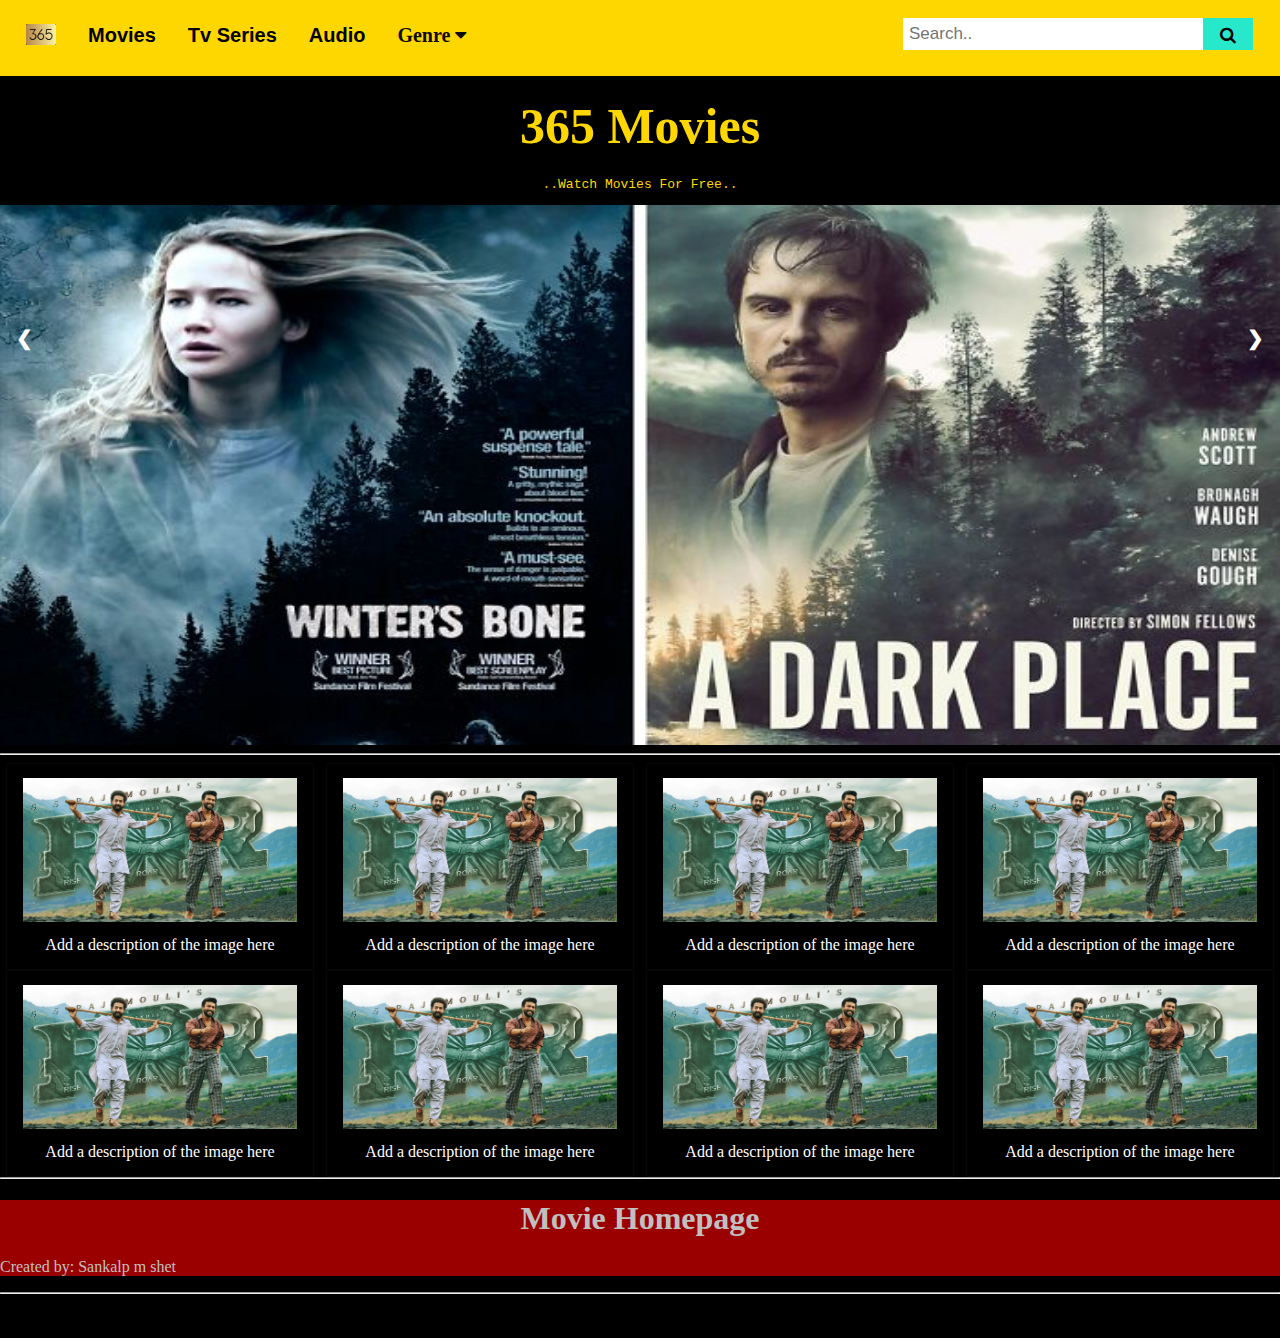
<file: index.html>
<html>

<head>
    <title>Homepage</title>
    <link rel="Stylesheet" href="style.css">
    <script src="Movie.js"></script>
    <link rel="stylesheet" href="https://cdnjs.cloudflare.com/ajax/libs/font-awesome/4.7.0/css/font-awesome.min.css">
</head>

<body>
    
    <section>
        <nav>
            <div class="top-navbar">
                <a href="#"><img src="images\365ep.jpg" alt="icon" style="width: 30px ;"></a>
                <a href="#"><b>Movies</b></a>
                <a href="#"><b>Tv Series</b></a>
                <a href="#"><b>Audio</b></a>
                <div class="dropdown">
                    <button class="dropbtn"><b>Genre</b>
                      <i class="fa fa-caret-down"></i>
                    </button>
                    <div class="dropdown-content">
                      <a href="#">Action</a>
                      <a href="#">Comedy</a>
                      <a href="#">Horror</a>
                    </div>
                  </div>
                <div class="search-container">
                    <form action="#">
                      <input type="text" placeholder="Search.." name="search">
                      <button type="submit"><i class="fa fa-search"></i></button>
                    </form>
                  </div>
            </div>
        </nav>
    <header>
        <main>
            <h1 style="color:gold; text-align: center;"><b class="headertext">365 Movies </b></h1>
            <pre style="color:gold; text-align: center;">..Watch Movies For Free..</pre>
    
        </main>
    </header>



        <div class="mySlides">
            <img src="images\Darkplace.jpg" style="height: 60%; width:100%">
          </div>
        
          <div class="mySlides hide">
            <img src="images\Darkplace.jpg" style="height: 60%; width:100%">
          </div>
        
          <div class="mySlides hide">
            <img src="images\Darkplace.jpg" style="height: 60%; width:100%">
          </div>
          <a class="prev" onclick="plusSlides(-1)">❮</a>
          <a class="next" onclick="plusSlides(1)">❯</a>
        <hr/>
        <div class="responsive">
            <div class="gallery">
              <a target="_blank" href="images\rrr.jpg">
                <img src="images\rrr.jpg" alt="Cinque Terre" width="300" height="300">
              </a>
              <div class="desc">Add a description of the image here</div>
            </div>
          </div>
          
          
          <div class="responsive">
            <div class="gallery">
              <a target="_blank" href="images\rrr.jpg">
                <img src="images\rrr.jpg" alt="Forest" width="300" height="300">
              </a>
              <div class="desc">Add a description of the image here</div>
            </div>
          </div>
          
          <div class="responsive">
            <div class="gallery">
              <a target="_blank" href="images\rrr.jpg">
                <img src="images\rrr.jpg" alt="Forest" width="300" height="300">
              </a>
              <div class="desc">Add a description of the image here</div>
            </div>
          </div>
          
          <div class="responsive">
            <div class="gallery">
              <a target="_blank" href="images\rrr.jpg">
                <img src="images\rrr.jpg" alt="Forest" width="300" height="300">
              </a>
              <div class="desc">Add a description of the image here</div>
            </div>
          </div>
          <div class="responsive">
            <div class="gallery">
              <a target="_blank" href="images\rrr.jpg">
                <img src="images\rrr.jpg" alt="Forest" width="300" height="300">
              </a>
              <div class="desc">Add a description of the image here</div>
            </div>
          </div> <div class="responsive">
            <div class="gallery">
              <a target="_blank" href="images\rrr.jpg">
                <img src="images\rrr.jpg" alt="Forest" width="300" height="300">
              </a>
              <div class="desc">Add a description of the image here</div>
            </div>
          </div>
          <div class="responsive">
            <div class="gallery">
              <a target="_blank" href="images\rrr.jpg">
                <img src="images\rrr.jpg" alt="Forest" width="300" height="300">
              </a>
              <div class="desc">Add a description of the image here</div>
            </div>
          </div>
          <div class="responsive">
            <div class="gallery">
              <a target="_blank" href="images\rrr.jpg">
                <img src="images\rrr.jpg" alt="Forest" width="300" height="300">
              </a>
              <div class="desc">Add a description of the image here</div>
            </div>
          </div>
    </section>
    <br/><br/><br/><hr/>
    <footer style="background-color: rgba(236, 0, 0, 0.656) ;"> 
        <div class="footer-end">
            <h1 style="color: rgb(192, 192, 192) ; text-align: center;">Movie Homepage</h1>
            <p style="color: rgb(192, 192, 192)">Created by: Sankalp m shet</p>
        </div>
    </footer>
    
</body><hr/>
<br/><br/>


</html>
</file>
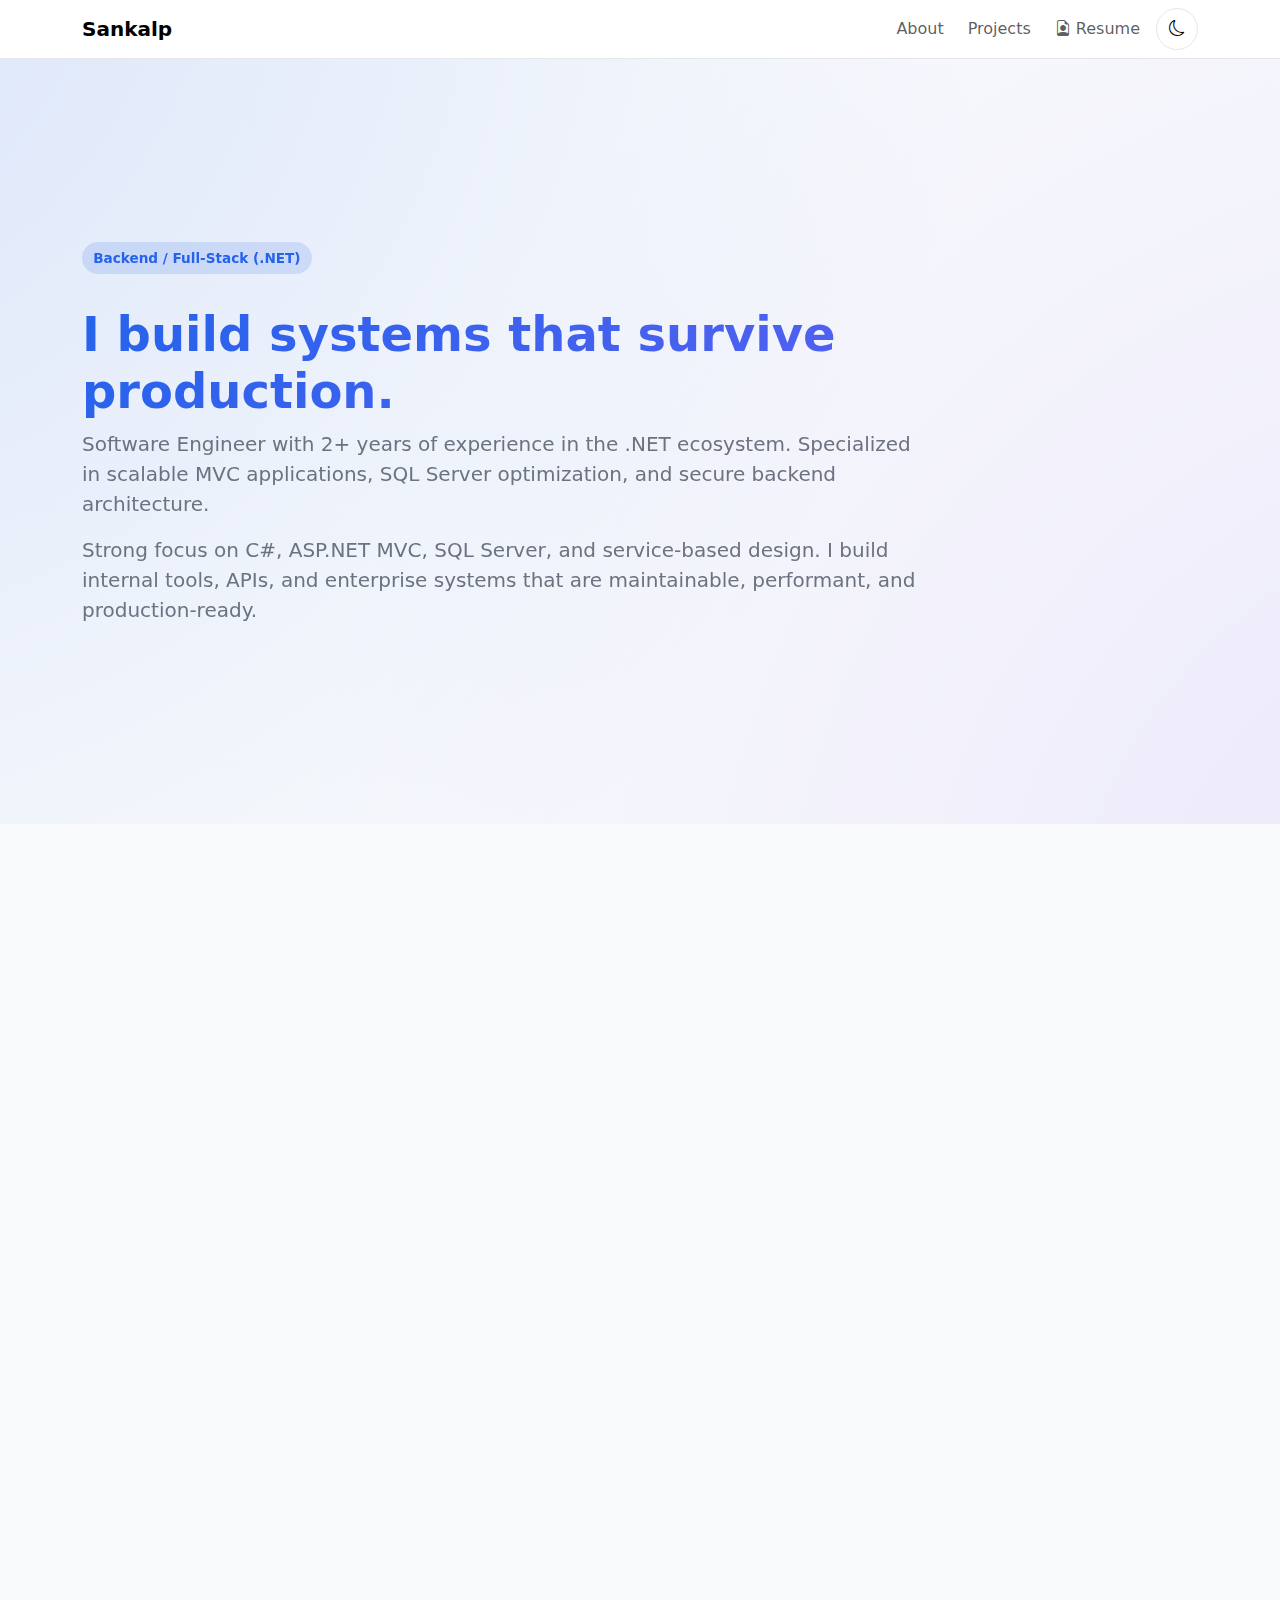
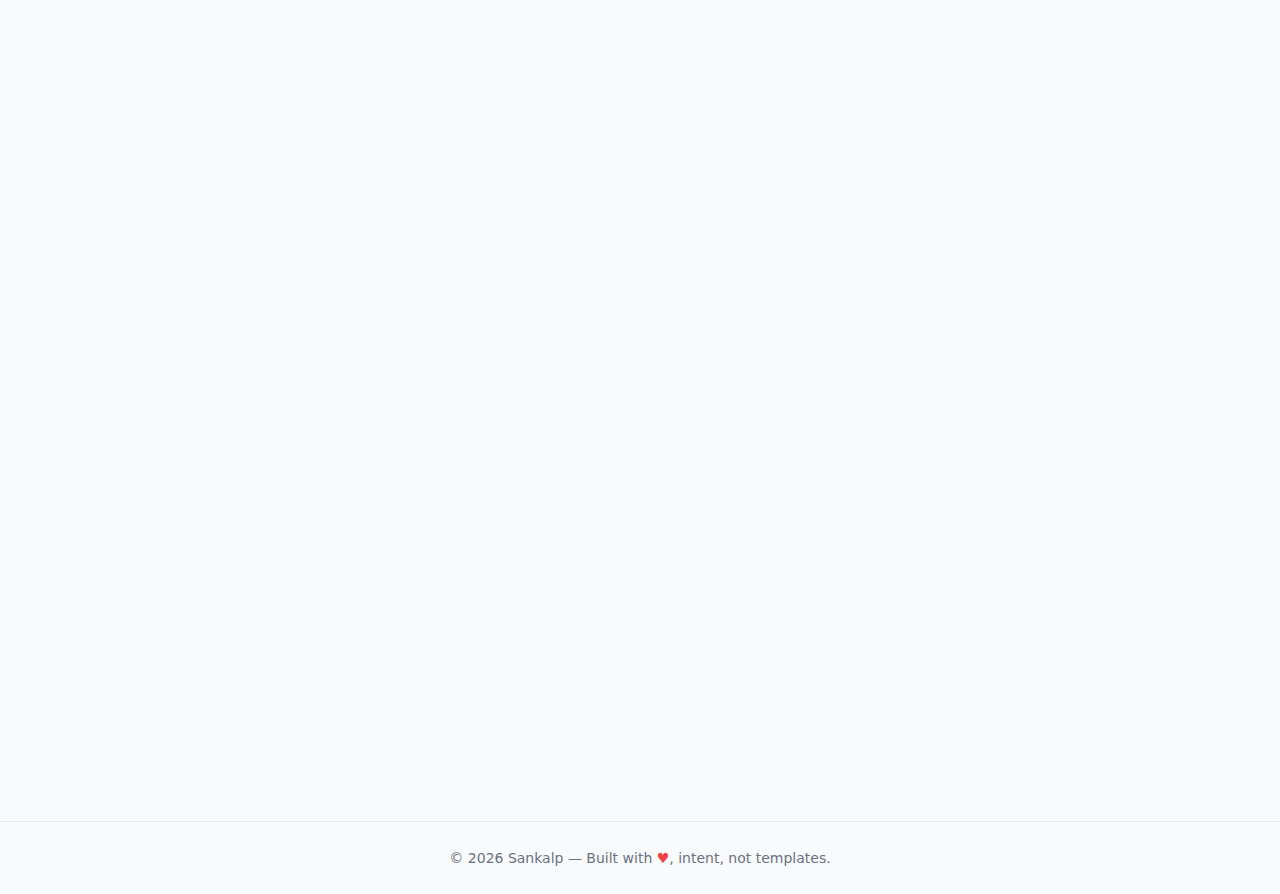
<file: portfolio.html>
<!doctype html>
<html lang="en" data-theme="light">
<head>
<meta charset="utf-8"/>
<meta name="viewport" content="width=device-width, initial-scale=1"/>
<meta name="description" content="Backend-focused Software Engineer specializing in C#, ASP.NET MVC, SQL Server, and enterprise systems. Experienced in legacy WebForms and modern service-based architectures." />
<title>Sankalp | Software Developer</title>

<!-- Bootstrap -->
<link href="https://cdn.jsdelivr.net/npm/bootstrap@5.3.2/dist/css/bootstrap.min.css" rel="stylesheet">

<!-- Bootstrap Icons (Open Source) -->
<link href="https://cdn.jsdelivr.net/npm/bootstrap-icons@1.11.3/font/bootstrap-icons.css" rel="stylesheet"> 
<!-- Custom CSS -->
<link href="CSS/style.css" rel="stylesheet"/>

</head>

<body>

<a class="skip-link" href="#main">Skip to content</a>

<!-- Particles background -->
<div class="particles" id="particles"></div>

<!-- Cursor trail -->
<div class="cursor-trail" id="cursorTrail"></div>

<!-- Code rain easter egg -->
<div class="code-rain" id="codeRain"></div>

<!-- Scroll to top -->
<div class="scroll-top" id="scrollTop">
  <i class="bi bi-arrow-up"></i>
</div>

<!-- ================= NAVBAR ================= -->
<nav class="navbar navbar-expand-lg sticky-top">
  <div class="container">
    <a class="navbar-brand fw-bold" href="#" id="brandName">Sankalp</a>

    <ul class="navbar-nav ms-auto align-items-center gap-2">
      <li class="nav-item">
        <a class="nav-link" href="#about">About</a>
      </li>
      <li class="nav-item">
        <a class="nav-link" href="#projects">Projects</a>
      </li>
      <li class="nav-item d-none d-md-block">
        <a class="nav-link" href="files/Sankalp_Resume.pdf" download aria-label="Download resume">
          <i class="bi bi-file-earmark-person"></i> Resume
        </a>
      </li>
      <li class="nav-item">
        <button id="themeToggle" class="theme-toggle" aria-label="Toggle theme" title="Toggle theme">
          <i class="bi bi-moon"></i>
        </button>
      </li>
    </ul>
  </div>
</nav>

<!-- ================= HERO ================= -->
<main id="main">
<section class="hero">
  <div class="container">
    <div class="hero-content col-lg-9">
      <span class="tag mb-3">Backend / Full-Stack (.NET)</span>

      <h1 class="display-5 fw-bold mt-3">
        I build systems that survive production.
      </h1>

      <p class="lead mt-2" style="color:var(--muted)">
        Software Engineer with 2+ years of experience in the .NET ecosystem.
        Specialized in scalable MVC applications, SQL Server optimization,
        and secure backend architecture.
      </p>

      <p class="lead mt-3" style="color:var(--muted)">
        Strong focus on C#, ASP.NET MVC, SQL Server, and service-based design.
        I build internal tools, APIs, and enterprise systems that are
        maintainable, performant, and production-ready.
      </p>
    </div>
  </div>
</section>

<!-- ================= ABOUT ================= -->
<section id="about" class="py-5">
  <div class="container reveal">
    <h2 class="section-title">About Me</h2>

    <p class="mt-4" style="color:var(--muted)">
      Backend-focused Software Engineer working in the .NET ecosystem.
      Experienced in designing scalable MVC systems, optimizing databases,
      and implementing secure role-based access control.
      I value clarity, performance, and long-term maintainability over buzzwords.
    </p>

    <div class="row mt-5">
      <div class="col-md-6">
        <div class="skill-item">
          <strong>C# & .NET Framework</strong>
          <div class="skill-bar"><div class="skill-fill" data-width="90"></div></div>
        </div>

        <div class="skill-item">
          <strong>SQL Server (Queries, SPs, Optimization)</strong>
          <div class="skill-bar"><div class="skill-fill" data-width="88"></div></div>
        </div>

        <div class="skill-item">
          <strong>ASP.NET MVC / WebForms / WinForms</strong>
          <div class="skill-bar"><div class="skill-fill" data-width="85"></div></div>
        </div>
      </div>

      <div class="col-md-6">
        <div class="skill-item">
          <strong>Entity Framework & LINQ</strong>
          <div class="skill-bar"><div class="skill-fill" data-width="82"></div></div>
        </div>

        <div class="skill-item">
          <strong>REST APIs & Service Design</strong>
          <div class="skill-bar"><div class="skill-fill" data-width="85"></div></div>
        </div>

        <div class="skill-item">
          <strong>System Design & RBAC Security</strong>
          <div class="skill-bar"><div class="skill-fill" data-width="80"></div></div>
        </div>
      </div>
    </div>
  </div>
</section>

<!-- ================= PROJECTS ================= -->
<section id="projects" class="py-5">
  <div class="container">
    <h2 class="section-title reveal">Projects</h2>

    <div class="row g-4 mt-3">

      <!-- Project 1 -->
      <div class="col-md-6 col-lg-4 reveal">
        <div class="card h-100 p-4" data-project="workmate">
          <span class="tag">.NET • MVC</span>
          <h5 class="mt-3">WorkMate</h5>
          <p style="color:var(--muted)">
            Test-case management system for QA teams with recursive and
            backtracking-based auto test generation.
          </p>
          <div class="tech">ASP.NET MVC, C#, SQL Server, EF</div>
        </div>
      </div>

      <!-- Project 2 -->
     <div class="col-md-6 col-lg-4 reveal">
        <div class="card h-100 p-4">
          <span class="tag">RBAC • Enterprise</span>
          <h5 class="mt-3">Multi-Role Management System</h5>
          <p style="color:var(--muted)">
            Enterprise ASP.NET MVC system supporting 7+ user roles with
            strict RBAC, dynamic dashboards, and optimized backend logic.
          </p>
          <div class="tech">ASP.NET MVC, C#, SQL Server</div>
        </div>
      </div>

      <!-- Project 3 -->
      <div class="col-md-6 col-lg-4 reveal">
        <div class="card h-100 p-4" data-project="logger">
          <span class="tag">Security • Tooling</span>
          <h5 class="mt-3">Encrypted Activity Logger</h5>
          <p style="color:var(--muted)">
            Windows utility for encrypted logs, screenshots, and structured
            reports for internal IT monitoring.
          </p>
          <div class="tech">WinForms, Windows, Security</div>
        </div>
      </div>

      <div class="col-md-6 col-lg-4 reveal">
  <div class="card h-100 p-4" data-project="legacy">
    <span class="tag">Legacy • Enterprise</span>
    <h5 class="mt-3">Legacy WebForms & DB-First Systems</h5>
    <p style="color:var(--muted)">
      Maintained and enhanced large-scale ASP.NET WebForms applications built
      using Database-First approach. Refactored legacy code, optimized queries,
      and delivered new features while ensuring full backward compatibility.
    </p>
    <div class="tech">ASP.NET WebForms, SQL Server, DB-First</div>
  </div>
</div>

    </div>
  </div>
</section>

<!-- ================= CONTACT (MAIL ONLY) ================= -->
<section class="py-5">
  <div class="container reveal">
    <h2 class="section-title">Contact</h2>

    <p class="mt-4" style="color:var(--muted)">
      No forms. No noise. Email works best.
    </p>

    <a href="mailto:sankalpmshet@gmail.com" class="btn btn-outline-primary">
      sankalpmshet@gmail.com
    </a>
  </div>
</section>

<!-- ================= CONTACT MODAL ================= -->
<div class="modal fade" id="contactModal" tabindex="-1" aria-hidden="true">
  <div class="modal-dialog modal-dialog-centered">
    <div class="modal-content">
      <div class="modal-header">
        <h5 class="modal-title">Contact</h5>
        <button type="button" class="btn-close" data-bs-dismiss="modal" aria-label="Close"></button>
      </div>
      <div class="modal-body">
        <p style="color:var(--muted)">Prefer email — you can copy it to your clipboard.</p>
        <div class="d-flex gap-2">
          <input id="emailInput" class="form-control" readonly value="sankalpmshet@gmail.com" aria-label="Email address" />
          <button id="copyEmail" class="btn btn-primary" aria-label="Copy email">Copy</button>
        </div>
      </div>
    </div>
  </div>
</div>

<!-- ================= TOAST ================= -->
<div class="position-fixed bottom-0 end-0 p-3" style="z-index:2000">
  <div id="toast" class="toast align-items-center text-bg-success border-0" role="status" aria-live="polite" aria-atomic="true">
    <div class="d-flex">
      <div class="toast-body">Copied to clipboard! 🎉</div>
      <button type="button" class="btn-close btn-close-white me-2 m-auto" data-bs-dismiss="toast" aria-label="Close"></button>
    </div>
  </div>
</div>

<!-- ================= FOOTER ================= -->
<footer class="py-4 text-center">
  <div class="container">
    <small>
      © <span id="year"></span> Sankalp — Built with <span class="footer-heart">♥</span>, intent, not templates.
    </small>
  </div>
</footer>

<!-- Bootstrap JS -->
<script src="https://cdn.jsdelivr.net/npm/bootstrap@5.3.2/dist/js/bootstrap.bundle.min.js"></script>
<!-- Custom JS -->
<script src="JS/script.js"></script>
<script>
// Set current year in footer
document.getElementById('year').textContent = new Date().getFullYear();
</script>
</file>
<file: style.css>
body{
    background-color: black;
    margin: 0;
}
.top-navbar{
    background-color: #FFD700;
    overflow: hidden;
    padding: 10px;
    animation: 3s infinite alternate ease-out breathing-color--dark;
}
a{
    float: left;
    padding: 14px 16px;
    text-align: center;
    font-size: 20px;
    text-decoration: none;
    color: black;
    font-family: 'Trebuchet MS', 'Lucida Sans Unicode', 'Lucida Grande', 'Lucida Sans', Arial, sans-serif;
}


@keyframes breathing-color--dark {
    25%
    {
      
        background-color:rgba(244, 225, 80, 0.96);
    }
    75%
    {
        background-color: hsl(174, 58%, 76%);
    }
}

.container {
    position: relative;
  }
  
  .cursor {
    cursor: pointer;
  }
  
  /* Next & previous buttons */
  .prev,
  .next {
    cursor: pointer;
    position: absolute;
    top: 40%;
    width: auto;
    padding: 16px;
    margin-top: -50px;
    color: white;
    font-weight: bold;
    font-size: 20px;
    border-radius: 0 3px 3px 0;
    user-select: none;
    -webkit-user-select: none;
  }
  
  /* Position the "next button" to the right */
  .next {
    right: 0;
    border-radius: 3px 0 0 3px;
  }
  
  .prev:hover,
  .next:hover {
    background-color: rgba(0, 0, 0, 0.8);
  }

  .caption-container {
    text-align: center;
    background-color: #222;
    padding: 2px 16px;
    color: white;
  }
  
  .row:after {
    content: "";
    display: table;
    clear: both;
  }

  .column {
    float: left;
    width: 16.66%;
  }
  
  .demo {
    opacity: 0.6;
  }
  
  .active,
  .demo:hover {
    opacity: 1;
  }
  .hide{
    display: none;
  }


  .top-navbar .search-container {
    float: right;
  }
  
  .top-navbar input[type=text] {
    padding: 6px;
    margin-top: 8px;
    font-size: 17px;
    border: none;
    width: 300px;
  }
  
  .top-navbar .search-container button {
    float: right;
    padding: 6px 15px;
    margin-top: 8px;
    margin-bottom: 8px;
    margin-right: 17px;
    background: rgb(40, 232, 203);
    font-size: 17px;
    border: none;
    cursor: pointer;
    width: 50px;
    height: 32px;
  }
  
  .top-navbar .search-container button:hover {
    background: #ccc;
  }
  
  @media screen and (max-width: 600px) {
    .top-navbar .search-container {
      float: none;
    }
    .top-navbar a, .top-navbar input[type=text], .top-navbar .search-container button {
      float: none;
      display: block;
      text-align: left;
      width: 100%;
      margin: 0;
      padding: 14px;
    }
    .top-navbar input[type=text] {
      border: 1px solid #ccc;  
    }
  }
  div.gallery {
    border: 1px solid rgb(7, 7, 7);
  }
  
  div.gallery:hover {
    border: 1px solid rgb(20, 216, 223);
  }
  
  div.gallery img {
    width: 100%;
    height: auto;
  }
  
  div.desc {
    padding: 15px;
    text-align: center;
    color: white;
  }
  
  * {
    box-sizing: border-box;
  }
  
  .responsive {
    padding: 0 6px;
    float: left;
    width: 24.99999%;
  }
  
  @media only screen and (max-width: 700px) {
    .responsive {
      width: 49.99999%;
      margin: 6px 0;
    }
  }
  
  @media only screen and (max-width: 500px) {
    .responsive {
      width: 100%;
    }
  }
  
  .clearfix:after {
    content: "";
    display: table;
    clear: both;
  }
  .dropdown {
    float: left;
    overflow: hidden;
  }
  
  
  .dropdown .dropbtn {
    font-size: 20px;
    border: none;
    outline: none;
    color: rgb(13, 11, 11);
    padding: 14px 16px;
    background-color: inherit;
    font-family: inherit; 
    margin: 0;
  }
  
 
  .navbar a:hover, .dropdown:hover .dropbtn {
    background-color: rgb(71, 221, 231);
  }
  
 
  .dropdown-content {
    display: none;
    position: absolute;
    background-color: #f9f9f9;
    min-width: 160px;
    box-shadow: 0px 8px 16px 0px rgba(0,0,0,0.2);
    z-index: 1;
  }
  
  
  .dropdown-content a {
    float: none;
    color: black;
    padding: 12px 16px;
    text-decoration: none;
    display: block;
    text-align: left;
  }
  
  
  .dropdown-content a:hover {
    background-color: #ddd;
  }
  
  
  .dropdown:hover .dropdown-content {
    display: block;
  }
.headertext{
    font-size: 50px;
}
</file>
<file: CSS/style.css>
/* ================= THEME VARIABLES ================= */
:root{
    --bg:#f8fafc;
    --card:#ffffff;
    --text:#1f2937;
    --muted:#6b7280;
    --brand:#2563eb;
    --accent:#8b5cf6;
    --success:#10b981;
    --border:#e5e7eb;
    --shadow:0 10px 30px rgba(0,0,0,.08);
    --radius:14px;
    --transition:.35s ease;
}

[data-theme="dark"]{
    --bg:#0b1220;
    --card:#111827;
    --text:#e5e7eb;
    --muted:#9ca3af;
    --brand:#60a5fa;
    --accent:#a78bfa;
    --success:#34d399;
    --border:#1f2937;
    --shadow:0 20px 40px rgba(0,0,0,.45);
}

/* ================= BASE ================= */
*{
    margin:0;
    padding:0;
    box-sizing:border-box;
}

body{
    background:var(--bg);
    color:var(--text);
    font-family:system-ui,-apple-system,Segoe UI,Roboto;
    transition:background var(--transition), color var(--transition);
    overflow-x:hidden;
    position:relative;
}

/* ================= FLOATING PARTICLES BACKGROUND ================= */
.particles{
    position:fixed;
    inset:0;
    pointer-events:none;
    z-index:1;
}

.particle{
    position:absolute;
    width:4px;
    height:4px;
    background:var(--brand);
    border-radius:50%;
    opacity:.3;
    animation:float-particle linear infinite;
}

@keyframes float-particle{
    0%{transform:translateY(100vh) rotate(0deg);}
    100%{transform:translateY(-100px) rotate(360deg);}
}

a{color:var(--brand); text-decoration:none;}
a:hover{text-decoration:underline;}

.skip-link{
    position:fixed;
    left:-999px;
    top:auto;
    background:var(--brand);
    color:white;
    padding:.5rem .75rem;
    z-index:9999;
}
.skip-link:focus{
    left:1rem;
    top:1rem;
    border-radius:8px;
}

/* ================= CURSOR TRAIL ================= */
.cursor-trail{
    position:fixed;
    width:20px;
    height:20px;
    border:2px solid var(--brand);
    border-radius:50%;
    pointer-events:none;
    z-index:9999;
    transition:transform .15s, opacity .15s;
    opacity:0;
}

/* ================= NAVBAR ================= */
.navbar{
    background:var(--card);
    border-bottom:1px solid var(--border);
    transition:var(--transition);
    backdrop-filter:blur(10px);
    z-index:100;
}

.navbar-brand{
    position:relative;
    transition:transform .3s;
}

.navbar-brand:hover{
    transform:scale(1.1) rotate(-5deg);
}

.nav-link{
    position:relative;
    transition:color .3s;
}

.nav-link::after{
    content:'';
    position:absolute;
    bottom:-5px;
    left:50%;
    width:0;
    height:2px;
    background:var(--brand);
    transition:width .3s, left .3s;
}

.nav-link:hover::after{
    width:100%;
    left:0;
}

[data-theme="dark"] .nav-link {
    color: var(--text);
}
[data-theme="dark"] .navbar-brand {
    color: var(--text);
}
[data-theme="dark"] .theme-toggle {
    color: var(--text);
}

/* ================= HERO ================= */
.hero{
    min-height:85vh;
    display:grid;
    place-items:center;
    position:relative;
    overflow:hidden;
}

.hero::before{
    content:"";
    position:absolute;
    inset:-20%;
    background:radial-gradient(circle at top left, rgba(37,99,235,.15), transparent 60%);
    animation:float 8s ease-in-out infinite;
}

.hero::after{
    content:"";
    position:absolute;
    inset:-20%;
    background:radial-gradient(circle at bottom right, rgba(139,92,246,.12), transparent 60%);
    animation:float 10s ease-in-out infinite reverse;
}

@keyframes float{
    0%,100%{transform:translateY(0) rotate(0deg);}
    50%{transform:translateY(-30px) rotate(5deg);}
}

.hero-content{
    position:relative;
    z-index:2;
    animation:fadeUp .9s ease forwards;
}

@keyframes fadeUp{
    from{opacity:0; transform:translateY(25px);}
    to{opacity:1; transform:translateY(0);}
}



/* ================= TYPING EFFECT ================= */
.typing{
    font-weight:600;
    color:var(--text);
    display:inline-block;
}
.typing::after{
    content:"|";
    margin-left:.3rem;
    opacity:0.8;
    animation:blink 1s steps(2) infinite;
}
@keyframes blink{50%{opacity:0}}

/* ================= FUN HEADLINE ANIMATION ================= */
h1{
    background:linear-gradient(135deg, var(--brand), var(--accent));
    -webkit-background-clip:text;
    -webkit-text-fill-color:transparent;
    background-clip:text;
    animation:gradient-shift 3s ease infinite;
    background-size:200% 200%;
}

@keyframes gradient-shift{
    0%,100%{background-position:0% 50%;}
    50%{background-position:100% 50%;}
}

/* ================= TAG ================= */
.tag{
    display:inline-block;
    padding:.35rem .7rem;
    background:rgba(37,99,235,.15);
    color:var(--brand);
    border-radius:999px;
    font-weight:600;
    font-size:.85rem;
    transition:transform .3s, box-shadow .3s;
    cursor:default;
}

.tag:hover{
    transform:scale(1.1) rotate(-3deg);
    box-shadow:0 4px 12px rgba(37,99,235,.3);
}

/* ================= CARDS ================= */
.card{
    background:var(--card);
    border:1px solid var(--border);
    border-radius:var(--radius);
    box-shadow:var(--shadow);
    transition:transform var(--transition), box-shadow var(--transition);
    cursor:pointer;
    position:relative;
    overflow:hidden;
}

.card::before{
    content:'';
    position:absolute;
    inset:0;
    background:linear-gradient(135deg, var(--brand), var(--accent));
    opacity:0;
    transition:opacity .3s;
}

.card:hover::before{
    opacity:.05;
}

.card:hover{
    transform:translateY(-10px) scale(1.02);
    box-shadow:0 25px 60px rgba(0,0,0,.25);
}

.card:active{
    transform:translateY(-8px) scale(1.01);
}

/* ================= SPARKLE EFFECT ================= */
.sparkle{
    position:absolute;
    width:4px;
    height:4px;
    background:var(--brand);
    border-radius:50%;
    pointer-events:none;
    animation:sparkle-burst .6s ease-out forwards;
}

@keyframes sparkle-burst{
    0%{transform:translate(0,0) scale(1); opacity:1;}
    100%{transform:translate(var(--tx), var(--ty)) scale(0); opacity:0;}
}

.tech{
    color:var(--muted);
    font-size:.85rem;
    transition:color .3s;
}

.card:hover .tech{
    color:var(--brand);
}

/* ================= BUTTON ================= */
.btn-custom{
    border-radius:999px;
    padding:.55rem 1.2rem;
    transition:transform var(--transition), box-shadow var(--transition);
    position:relative;
    overflow:hidden;
}

.btn-custom::before{
    content:'';
    position:absolute;
    inset:0;
    background:linear-gradient(90deg, transparent, rgba(255,255,255,.3), transparent);
    transform:translateX(-100%);
    transition:transform .6s;
}

.btn-custom:hover::before{
    transform:translateX(100%);
}

.btn-custom:hover{
    transform:translateY(-3px);
    box-shadow:0 12px 25px rgba(37,99,235,.35);
}

.btn-custom:active{
    transform:translateY(-1px);
}

/* ================= SOCIAL ================= */
.social-icons a{
    color:var(--muted);
    font-size:1.15rem;
    padding:.35rem;
    border-radius:8px;
    transition:all .3s;
    display:inline-block;
}
.social-icons a:hover{
    color:var(--brand);
    background:rgba(37,99,235,.06);
    transform:scale(1.2) rotate(10deg);
}

/* ================= THEME TOGGLE ================= */
.theme-toggle{
    width:42px;
    height:42px;
    border-radius:50%;
    border:1px solid var(--border);
    background:var(--card);
    display:grid;
    place-items:center;
    cursor:pointer;
    transition:var(--transition);
    position:relative;
}

.theme-toggle::after{
    content:'';
    position:absolute;
    inset:-4px;
    border-radius:50%;
    border:2px solid var(--brand);
    opacity:0;
    transition:opacity .3s;
}

.theme-toggle:hover::after{
    opacity:.3;
    animation:pulse-ring 1.5s ease-out infinite;
}

@keyframes pulse-ring{
    0%{transform:scale(1); opacity:.3;}
    100%{transform:scale(1.3); opacity:0;}
}

.theme-toggle:hover{
    transform:rotate(180deg) scale(1.1);
}

/* ================= SKILL PROGRESS BARS ================= */
.skill-item{
    margin-bottom:1.5rem;
    opacity:0;
    transform:translateX(-30px);
    transition:all .6s;
}

.skill-item.show{
    opacity:1;
    transform:translateX(0);
}

.skill-bar{
    height:8px;
    background:var(--border);
    border-radius:999px;
    overflow:hidden;
    margin-top:.5rem;
}

.skill-fill{
    height:100%;
    background:linear-gradient(90deg, var(--brand), var(--accent));
    border-radius:999px;
    width:0;
    transition:width 1.5s cubic-bezier(0.4, 0, 0.2, 1);
}

/* ================= SECTION TITLE ================= */
.section-title{
    position:relative;
    display:inline-block;
    padding-bottom:.5rem;
}

.section-title::after{
    content:'';
    position:absolute;
    bottom:0;
    left:0;
    width:40%;
    height:3px;
    background:linear-gradient(90deg, var(--brand), var(--accent));
    border-radius:999px;
}

/* ================= FOOTER ================= */
footer{
    border-top:1px solid var(--border);
    color:var(--muted);
    position:relative;
}

.footer-heart{
    display:inline-block;
    color:#ef4444;
    animation:heartbeat 1.5s ease-in-out infinite;
}

@keyframes heartbeat{
    0%,100%{transform:scale(1);}
    15%{transform:scale(1.2);}
    30%{transform:scale(1);}
}

/* ================= SCROLL REVEAL ================= */
.reveal{
    opacity:0;
    transform:translateY(40px);
    transition:all .7s ease;
}

.reveal.show{
    opacity:1;
    transform:translateY(0);
}

/* ================= SCROLL TO TOP BUTTON ================= */
.scroll-top{
    position:fixed;
    bottom:30px;
    right:30px;
    width:50px;
    height:50px;
    background:var(--brand);
    color:white;
    border-radius:50%;
    display:grid;
    place-items:center;
    cursor:pointer;
    opacity:0;
    pointer-events:none;
    transition:opacity .3s, transform .3s;
    z-index:99;
    box-shadow:0 4px 15px rgba(37,99,235,.4);
}

.scroll-top.show{
    opacity:1;
    pointer-events:all;
}

.scroll-top:hover{
    transform:translateY(-5px) scale(1.1);
}

/* ================= CODE RAIN EASTER EGG ================= */
.code-rain{
    position:fixed;
    inset:0;
    pointer-events:none;
    z-index:1;
    opacity:0;
    transition:opacity 1s;
}

.code-rain.active{
    opacity:1;
}

.code-char{
    position:absolute;
    color:var(--success);
    font-family:monospace;
    font-size:.8rem;
    opacity:.7;
    animation:code-fall linear forwards;
}

@keyframes code-fall{
    0%{transform:translateY(-20px); opacity:.7;}
    100%{transform:translateY(100vh); opacity:0;}
}



/* Focus outlines for keyboard users */
:focus{
    outline:3px solid rgba(37,99,235,.18);
    outline-offset:3px;
}

/* Toast styling override */
.toast {
    min-width:200px;
}

/* Responsive adjustments */
@media (max-width: 768px) {
    .hero{
        min-height:70vh;
    }
    
    .scroll-top{
        bottom:20px;
        right:20px;
        width:45px;
        height:45px;
    }
}
</file>
